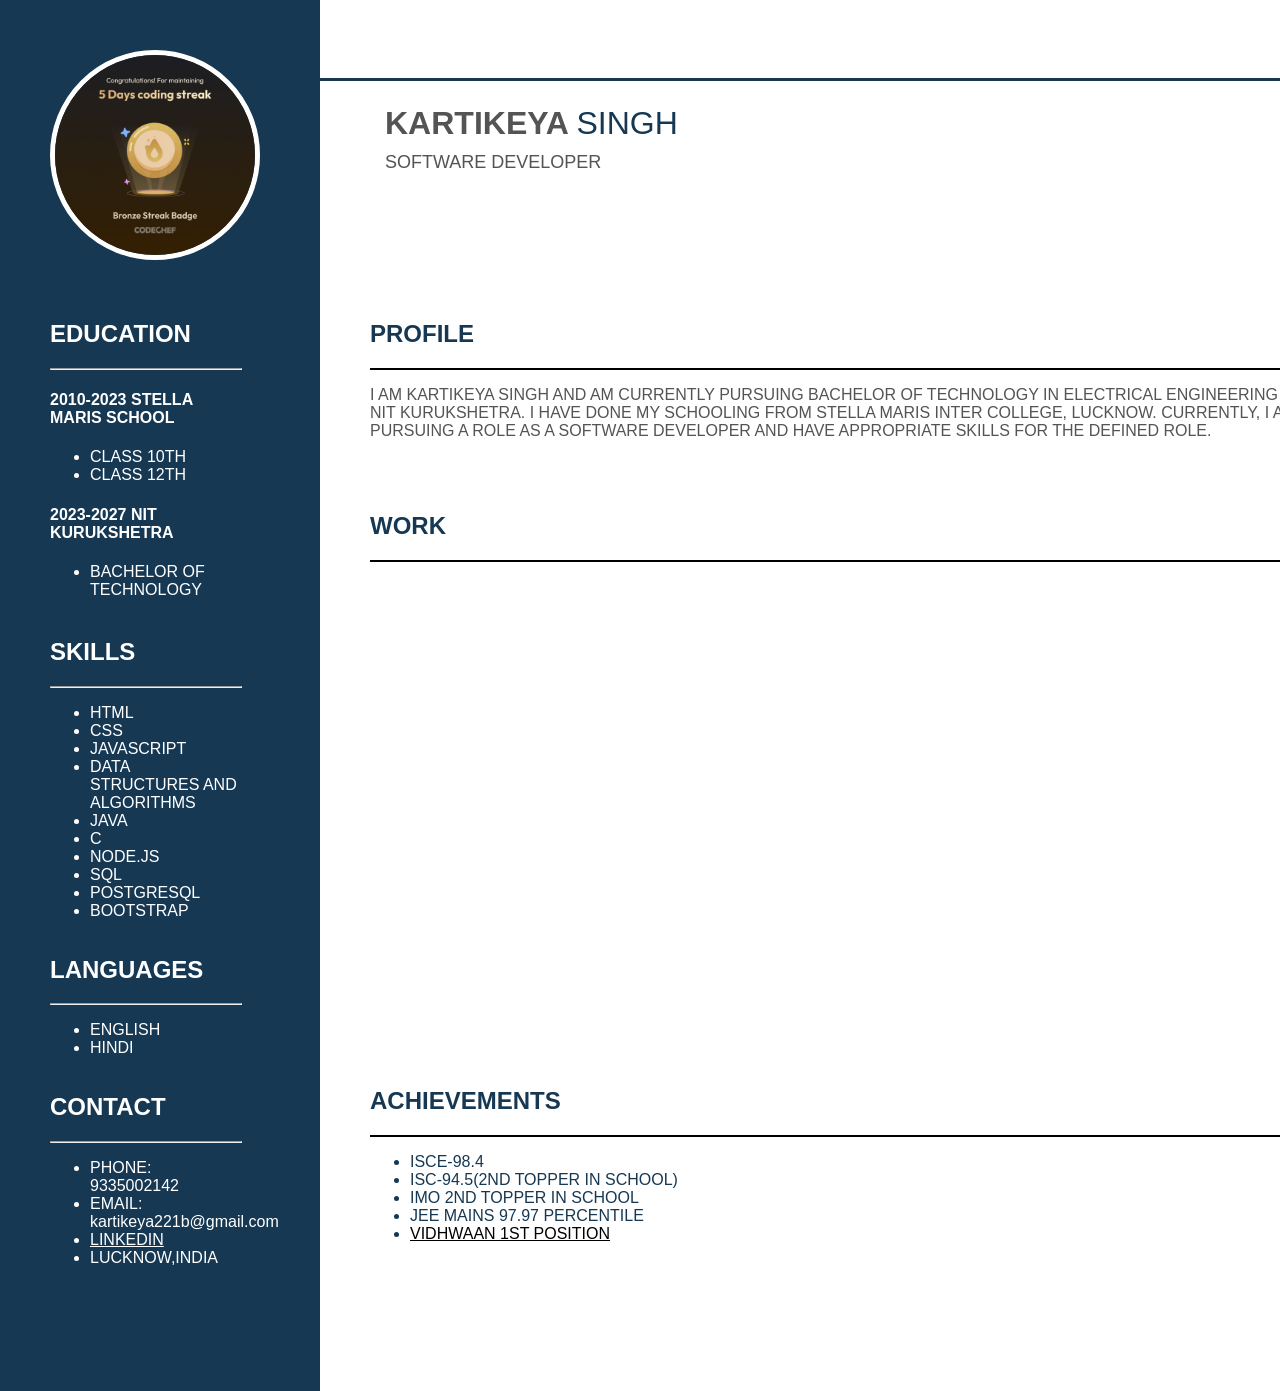
<file: index.html>
<!DOCTYPE html>
<html lang="en">
<head>
    <meta charset="UTF-8">
    <meta name="viewport" content="width=device-width, initial-scale=1.0">
    <title>Resumé</title>
    <link rel="stylesheet" href="./style.css">
</head>
<body>
    <section>
    <div class="c1">
         <img src="./CodeChefBadge.png" height="200px" >
        <div class="d1">
            <h2>education</h2>
            <hr>
            <h4>2010-2023
                Stella Maris School</h4>
            <ul>
                <li>Class 10th</li>
                <li>Class 12th</li>
            </ul>
            <h4>2023-2027
                NIT Kurukshetra</h4>
                <ul>
                    <li>Bachelor of Technology </li>
                </ul>
        </div>
        <div class="d2">
            <h2>skills</h2>
            <hr>
            <ul>
                
                <li>HTML</li>
                <li>CSS</li>
                <li>JavaScript</li>
                <li>Data Structures and Algorithms</li>
                <li>Java</li>
                <li>C</li>
                <li>Node.js</li>
                <li>SQL</li>
                <li>PostgreSQL</li>
                <li>Bootstrap</li>
            </ul>
        </div>
        <div class="d3">
            <h2>languages</h2>
            <hr>
            <ul>
                <li>English</li>
                <li>Hindi</li>
            </ul>
        </div>
        <div class="d3">
            <h2>contact</h2>
            <hr>
            <ul>
                <li>Phone: 9335002142</li>
                <li >Email: <span style="text-transform: lowercase;">kartikeya221b@gmail.com</span></li>
                <li><a href="https://www.linkedin.com/in/kartikeya-singh-35ab6827b/" style="color: white;">Linkedin</a> </li>
                <li>Lucknow,India</li>
            </ul>
        </div>
    </div>
</section>
<section>
    <div class="c2">
        <div class="heading"> 
            <p > <span style="font-weight: 900; font-size: xx-large;"> KARTIKEYA </span> <span style="color: rgb(22,56,83);"> SINGH</span></p>
            <p style="font-weight: 100; font-size:large;">SOFTWARE DEVELOPER</p>
            <div style="background-color: #163853; height: 3px;"></div>
        </div>
        <div class="profile">
            <h2>PROFILE</h2>
            <div style="background-color:black ; height: 2px;"></div>
            <p>I am Kartikeya Singh and am currently pursuing Bachelor of technology in Electrical Engineering from NIT Kurukshetra. I have done my schooling from Stella Maris Inter College, Lucknow. Currently, I am pursuing a role as a Software Developer and have appropriate skills for the defined role.</p>
        </div>
        <div class="work profile">
            <h2>WORK</h2>
            <div style="background-color:black ; height: 2px;"></div>
            <ul>
                
            </ul>
        </div>
        <div class="reference profile">
            <h2>ACHIEVEMENTS</h2>
           <div style="background-color:black ; height: 2px;"></div>
           <ul>
           <li>ISCE-98.4</li>
            <li>ISC-94.5(2nd topper in School)</li>
            <li>IMO 2nd topper in School</li>
            <li>JEE Mains 97.97 Percentile</li>
            <li><a style="color: black;" href="./Vidhwaan Certificate.jpg" target="_blank">VIDHWAAN 1st Position</a></li>
        </ul>
        </div>
        
    </div>
</section>
    
</body>
</html>
</file>
<file: style.css>
body{
    display: grid;    
    grid-template-columns: 1fr 3fr;    
    margin: 0px;
    border: 0px;
    padding: 0px;
}
.c1{
    display:grid;
    grid-template-rows: 300px 1fr 1fr 0.4fr 1fr ;
    grid-template-columns: 60%;
    background-color: #163853;
}
.c1 img{
    position: relative;
    top: 50px;
    left: 50px ;
    border-radius: 105px;
    border: 5px solid white;
}
.c1 div{
    
    text-transform: uppercase;
    color: white;
    font-family: 'Segoe UI', Tahoma, Geneva, Verdana, sans-serif;
    position: relative;
    left: 50px;
}
.c2{
    display: grid;
    grid-template-rows: 300px 1fr 3fr 0.5fr;
    
}

.heading{
display: flex;
flex-direction: column  ;
font-size: xx-large;
font-weight: 100;
font-family: sans-serif;
color: rgb(84, 84, 84);

}
.heading p{
    position: relative;
    top: 100px;
    left: 60px;
    margin: 5px;
}
.c2 .profile{
    text-transform: uppercase;
    color: rgb(22, 56, 83);
    font-family: 'Segoe UI', Tahoma, Geneva, Verdana, sans-serif;
    position: relative;
    left: 50px;
}
.profile p{
    font-weight: 400;
    font-style: normal;
    color: rgb(84, 84, 84);
    
}
</file>
